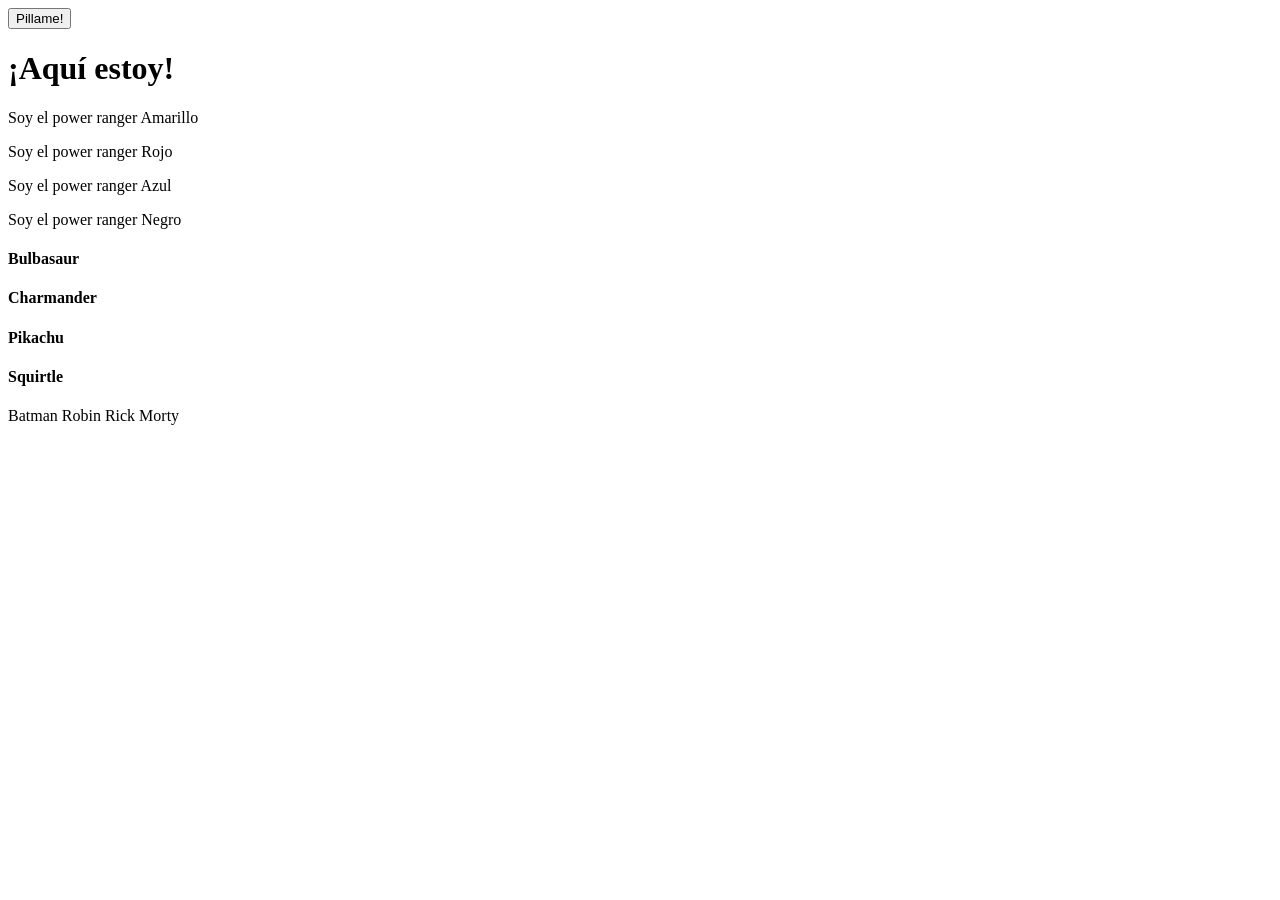
<file: dom/ejercicio-01/index.html>
<!doctype html>
<html lang="es">
  <head>
    <meta charset="UTF-8" />
    <meta name="viewport" content="width=device-width, initial-scale=1.0" />
    <title>DOM - Ejercicio 1</title>
    <script src="index.js" defer></script>
  </head>
  <body>
    <button class="showme">Pillame!</button>
    <h1 id="pillado">¡Aquí estoy!</h1>
    <p>Soy el power ranger Amarillo</p>
    <p>Soy el power ranger Rojo</p>
    <p>Soy el power ranger Azul</p>
    <p>Soy el power ranger Negro</p>
    <h4 class="pokemon">Bulbasaur</h4>
    <h4 class="pokemon">Charmander</h4>
    <h4 class="pokemon">Pikachu</h4>
    <h4 class="pokemon">Squirtle</h4>
    <span data-function="testMe">Batman</span>
    <span data-function="testMe">Robin</span>
    <span data-function="testMe">Rick</span>
    <span data-function="testMe">Morty</span>
  </body>
</html>
</file>
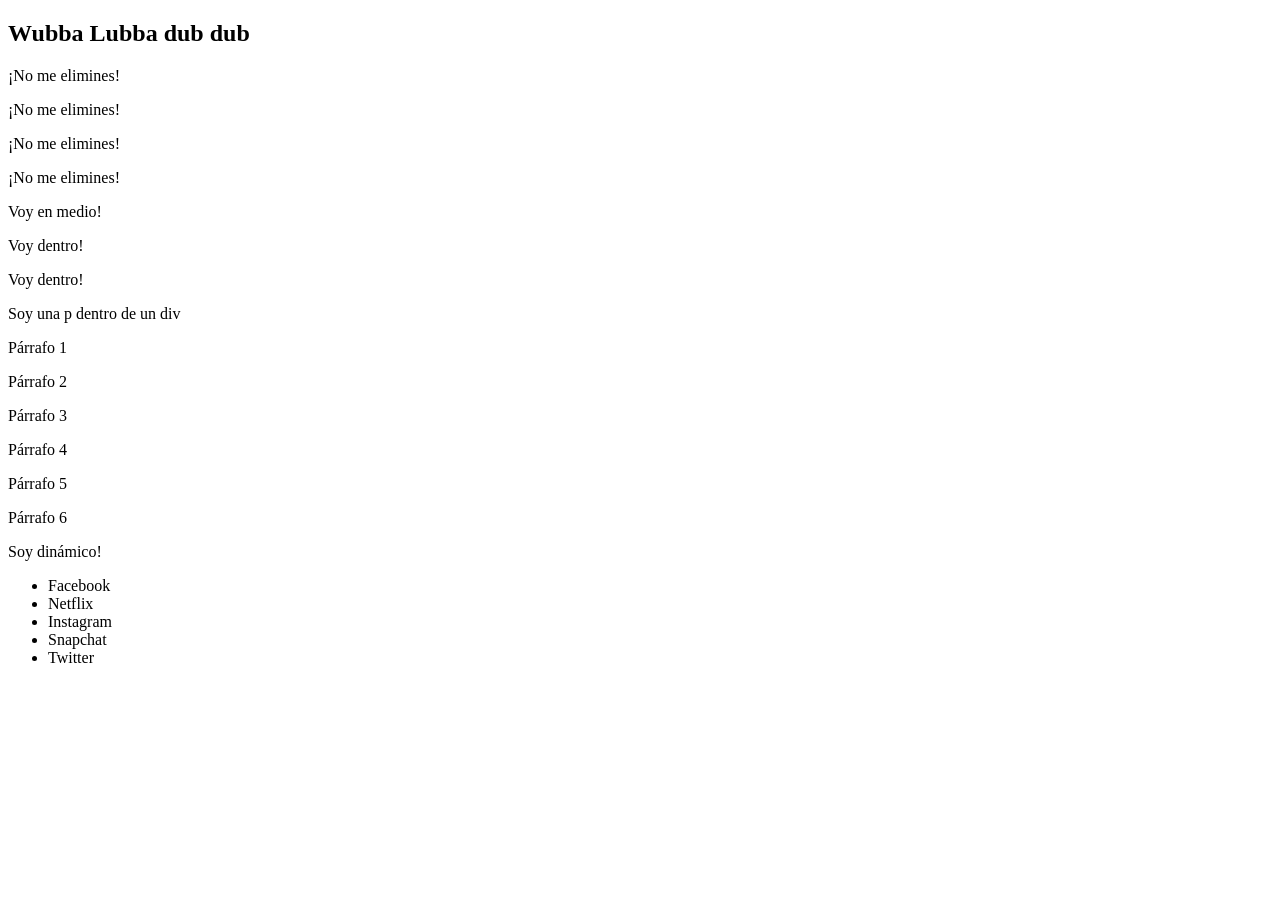
<file: dom/ejercicio-02/index.html>
<!doctype html>
<html lang="es">
  <head>
    <meta charset="UTF-8" />
    <meta name="viewport" content="width=device-width, initial-scale=1.0" />
    <title>DOM - Ejercicio 2</title>
    <script src="index.js" defer></script>
  </head>
  <body>
    <h2 class="fn-insert-here"></h2>
    <p class="fn-remove-me">¡Elimíname!</p>
    <p>¡No me elimines!</p>
    <p>¡No me elimines!</p>
    <p class="fn-remove-me">¡Elimíname!</p>
    <p>¡No me elimines!</p>
    <p class="fn-remove-me">¡Elimíname!</p>
    <p class="fn-remove-me">¡Elimíname!</p>
    <p>¡No me elimines!</p>
    <div></div>
    <div></div>
    <div class="fn-insert-here"></div>
    <div class="fn-insert-here"></div>
  </body>
</html>
</file>
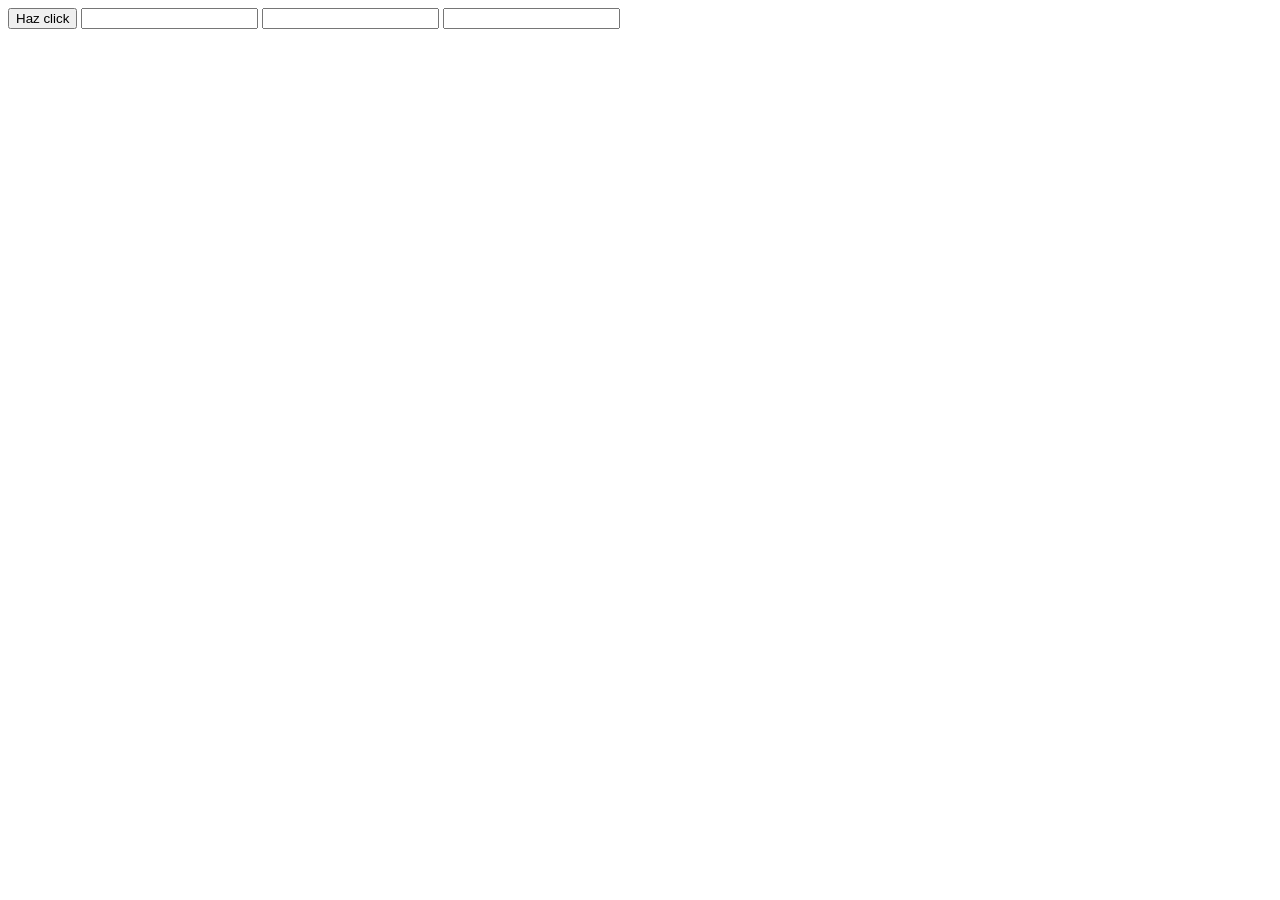
<file: dom/ejercicio-04/index.html>
<!doctype html>
<html lang="es">
  <head>
    <meta charset="UTF-8" />
    <meta name="viewport" content="width=device-width, initial-scale=1.0" />
    <title>DOM - Ejercicio 4</title>
    <script src="index.js" defer></script>
  </head>
  <body>
    <button id="btnToClick">Haz click</button>
    <input class="click" type="text" />
    <input class="focus" type="text" />
    <input class="value" type="text" />
  </body>
</html>
</file>
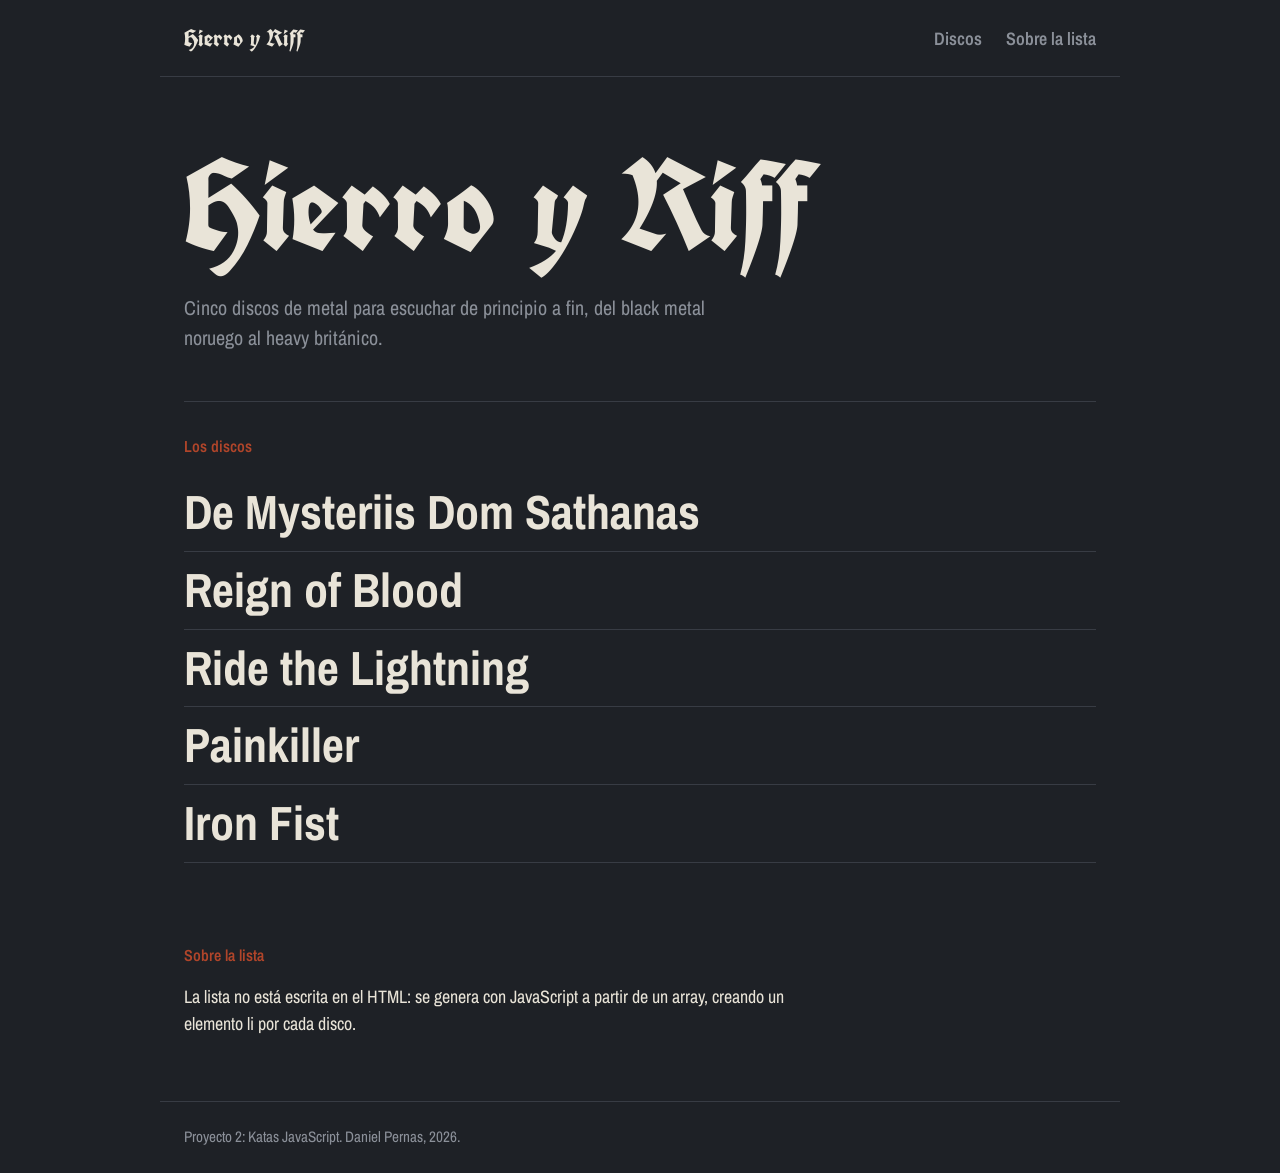
<file: dom/ejercicio-05/index.html>
<!doctype html>
<html lang="es">
  <head>
    <meta charset="UTF-8" />
    <meta name="viewport" content="width=device-width, initial-scale=1.0" />
    <title>Hierro y Riff - Cinco discos de metal</title>
    <link rel="preconnect" href="https://fonts.googleapis.com" />
    <link rel="preconnect" href="https://fonts.gstatic.com" crossorigin />
    <link
      href="https://fonts.googleapis.com/css2?family=Archivo+Narrow:wght@400;600;700&family=UnifrakturCook:wght@700&display=swap"
      rel="stylesheet"
    />
    <link rel="stylesheet" href="style.css" />
    <script src="index.js" defer></script>
  </head>
  <body>
    <header class="site-header">
      <a class="site-logo" href="#">Hierro y Riff</a>
      <nav aria-label="Principal">
        <ul class="site-nav">
          <li><a href="#discos">Discos</a></li>
          <li><a href="#sobre">Sobre la lista</a></li>
        </ul>
      </nav>
    </header>

    <main>
      <section class="hero">
        <h1>Hierro y Riff</h1>
        <p>
          Cinco discos de metal para escuchar de principio a fin, del black
          metal noruego al heavy británico.
        </p>
      </section>

      <section id="discos" class="albums" aria-labelledby="albums-title">
        <h2 id="albums-title">Los discos</h2>
      </section>

      <section id="sobre" class="about">
        <h2>Sobre la lista</h2>
        <p>
          La lista no está escrita en el HTML: se genera con JavaScript a partir
          de un array, creando un elemento li por cada disco.
        </p>
      </section>
    </main>

    <footer class="site-footer">
      <p>Proyecto 2: Katas JavaScript. Daniel Pernas, 2026.</p>
    </footer>
  </body>
</html>
</file>
<file: dom/ejercicio-05/style.css>
:root {
  --steel: #1e2126;
  --bone: #e9e4d8;
  --ash: #8b9099;
  --rule: #383c44;
  --rust: #b0452a;

  --display: "UnifrakturCook", "Old English Text MT", serif;
  --text: "Archivo Narrow", "Arial Narrow", "Helvetica Neue", Arial, sans-serif;
}

* {
  box-sizing: border-box;
}

body {
  margin: 0;
  background: var(--steel);
  color: var(--bone);
  font-family: var(--text);
  font-size: 1.125rem;
  line-height: 1.5;
}

a {
  color: inherit;
}

a:focus-visible {
  outline: 2px solid var(--rust);
  outline-offset: 4px;
}

.site-header {
  display: flex;
  flex-wrap: wrap;
  justify-content: space-between;
  align-items: center;
  gap: 1rem;
  max-width: 60rem;
  margin: 0 auto;
  padding: 1.25rem 1.5rem;
  border-bottom: 1px solid var(--rule);
}

.site-logo {
  font-family: var(--display);
  font-size: 1.5rem;
  text-decoration: none;
}

.site-nav {
  display: flex;
  gap: 1.5rem;
  margin: 0;
  padding: 0;
  list-style: none;
}

.site-nav a {
  color: var(--ash);
  text-decoration: none;
  font-weight: 600;
}

.site-nav a:hover {
  color: var(--bone);
}

main {
  max-width: 60rem;
  margin: 0 auto;
  padding: 0 1.5rem;
}

.hero {
  padding: 4rem 0 3rem;
}

.hero h1 {
  margin: 0;
  font-family: var(--display);
  font-weight: 700;
  font-size: clamp(3.5rem, 12vw, 8rem);
  line-height: 1;
  color: var(--bone);
}

.hero p {
  max-width: 34rem;
  margin: 1.5rem 0 0;
  font-size: 1.25rem;
  color: var(--ash);
}

h2 {
  margin: 0 0 1rem;
  font-size: 1rem;
  font-weight: 600;
  color: var(--rust);
}

.albums {
  padding: 2rem 0;
  border-top: 1px solid var(--rule);
}

.albums-list {
  margin: 0;
  padding: 0;
  list-style: none;
}

.albums-list li {
  padding: 0.75rem 0;
  border-bottom: 1px solid var(--rule);
  font-size: clamp(1.75rem, 5vw, 3rem);
  font-weight: 700;
  line-height: 1.1;
}

.about {
  max-width: 40rem;
  padding: 3rem 0 4rem;
}

.about p {
  margin: 0;
}

.site-footer {
  max-width: 60rem;
  margin: 0 auto;
  padding: 1.5rem;
  border-top: 1px solid var(--rule);
  color: var(--ash);
  font-size: 0.95rem;
}

.site-footer p {
  margin: 0;
}
</file>
